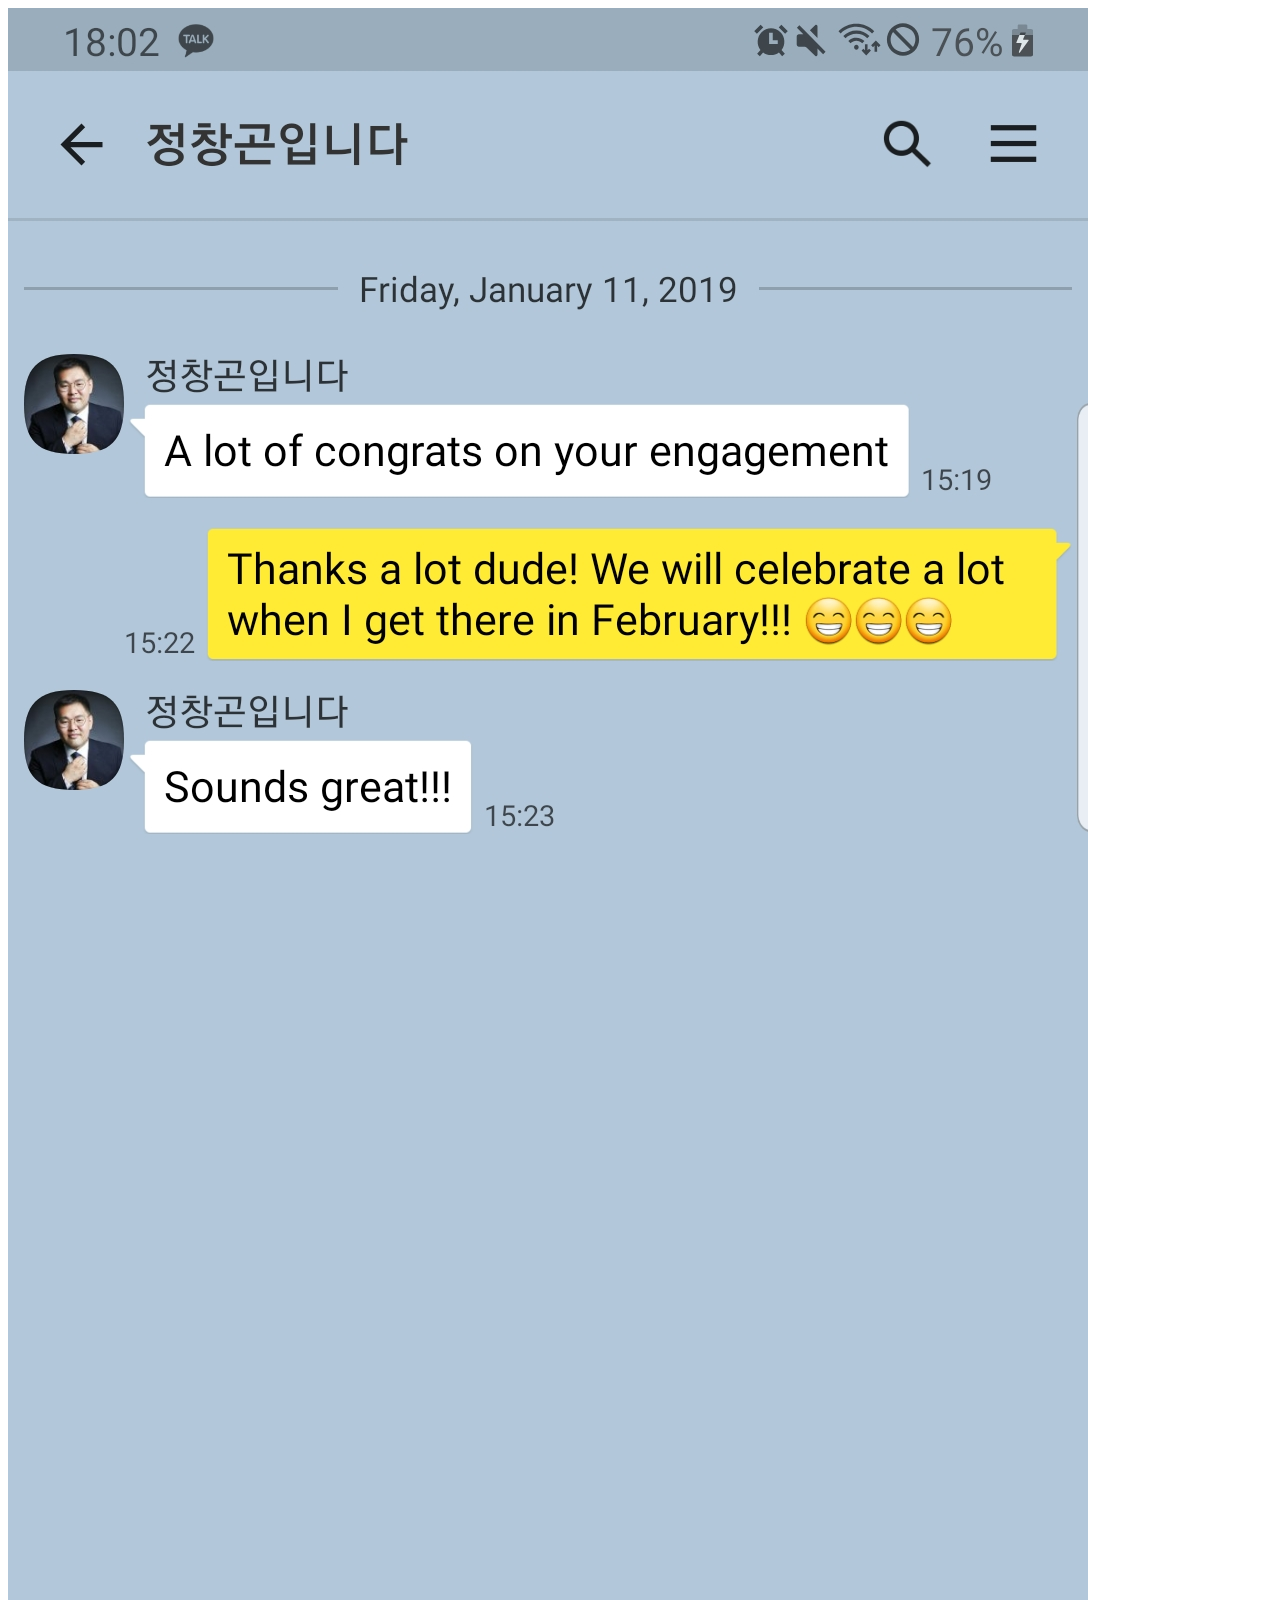
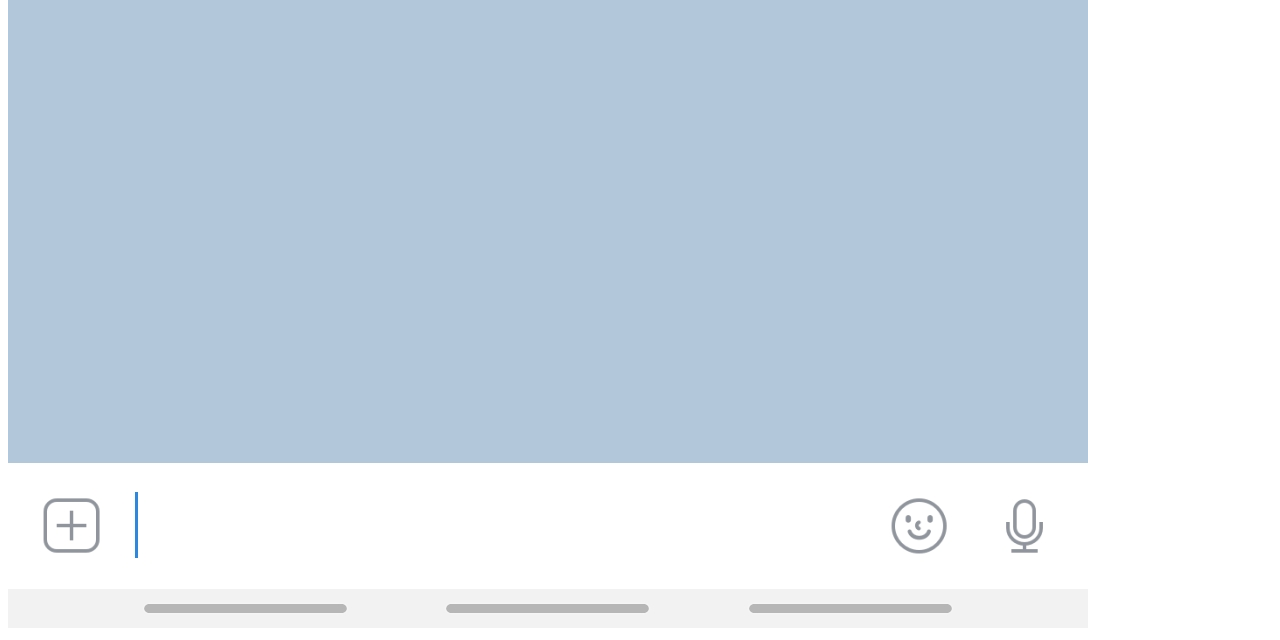
<file: screenshot.html>
<!DOCTYPE html>
<html lang="en">
  <head>
    <meta charset="UTF-8" />
    <meta name="viewport" content="width=device-width, initial-scale=1.0" />
    <title>Document</title>
  </head>
  <body>
    <img src="screenshot/Chat.jpg" alt="" />
  </body>
</html>
</file>
